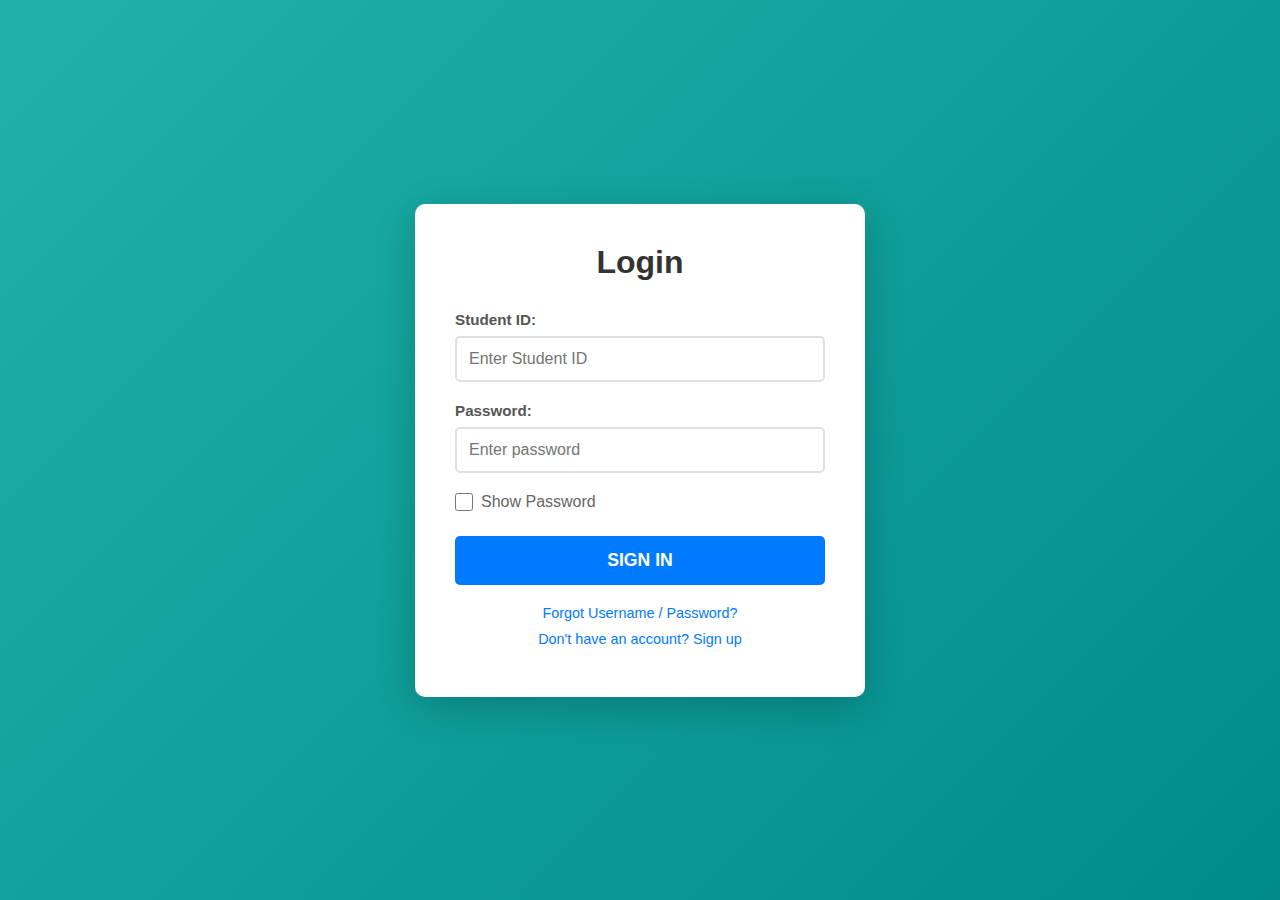
<file: frontend/index.html>
<!DOCTYPE html>
<html lang="en">
<head>
    <meta charset="UTF-8">
    <meta name="viewport" content="width=device-width, initial-scale=1.0">
    <title>Face Recognition Attendance System</title>
    <link rel="stylesheet" href="styles.css">
</head>
<body>
    <div class="container">
        <header>
            <h1>🎓 Face Recognition Attendance System</h1>
            <p>Automated attendance tracking using AWS Rekognition</p>
            <div style="text-align: right; margin-top: 10px;">
                <span id="userInfo" style="color: white; margin-right: 15px;"></span>
                <button onclick="logout()" style="padding: 8px 15px; background: rgba(255,255,255,0.2); border: 1px solid white; border-radius: 5px; color: white; cursor: pointer;">Logout</button>
            </div>
        </header>

        <nav class="tabs" id="navTabs">
            <button class="tab-btn student-only" onclick="showTab('attendance', this)" style="display: none;">Mark My Attendance</button>
            <button class="tab-btn student-only" onclick="showTab('dashboard', this)" style="display: none;">Attendance History</button>
            <button class="tab-btn admin-only" onclick="showTab('register', this)" style="display: none;">Register Student</button>
            <button class="tab-btn admin-only" onclick="showTab('attendance', this)" style="display: none;">Mark Attendance</button>
            <button class="tab-btn admin-only" onclick="showTab('dashboard', this)" style="display: none;">View Attendance</button>
        </nav>

        <!-- Register Student Tab -->
        <div id="register" class="tab-content">
            <h2 id="registerTitle">Register New Student</h2>
            <div class="form-group" id="studentIdGroup">
                <label>Student ID:</label>
                <input type="text" id="studentId" placeholder="Enter Student ID">
            </div>
            <div class="form-group" id="studentNameGroup">
                <label>Student Name:</label>
                <input type="text" id="studentName" placeholder="Enter Student Name">
            </div>
            <div class="form-group">
                <label>Upload Photo:</label>
                <input type="file" id="registerImage" accept="image/*" onchange="previewImage('registerImage', 'registerPreview')">
                <div class="image-preview">
                    <img id="registerPreview" src="" alt="Preview" style="display: none;">
                </div>
            </div>
            <button class="btn btn-primary" onclick="registerFace()" id="registerButton">Register Student</button>
            <div id="registerResult" class="result"></div>
        </div>

        <!-- Mark Attendance Tab -->
        <div id="attendance" class="tab-content">
            <h2 id="attendanceTitle">Mark Attendance</h2>
            <div class="form-group admin-only" id="classIdGroup">
                <label>Class ID:</label>
                <input type="text" id="classId" placeholder="Enter Class ID" value="CS101">
            </div>
            <div class="form-group">
                <label>Date:</label>
                <input type="date" id="attendanceDate" value="">
            </div>
            <div class="form-group">
                <label id="uploadLabel">Upload Attendance Photo:</label>
                <input type="file" id="attendanceImage" accept="image/*" onchange="previewImage('attendanceImage', 'attendancePreview')">
                <div class="image-preview">
                    <img id="attendancePreview" src="" alt="Preview" style="display: none;">
                </div>
            </div>
            <button class="btn btn-primary" onclick="processAttendance()" id="attendanceButton">Process Attendance</button>
            <div id="attendanceResult" class="result"></div>
            <div id="identifiedStudents" class="students-list"></div>
        </div>

        <!-- Dashboard Tab -->
        <div id="dashboard" class="tab-content">
            <h2 id="dashboardTitle">Attendance Dashboard</h2>
            <div class="filter-group">
                <input type="date" id="filterDate" onchange="loadAttendance()">
                <input type="text" id="filterStudentId" placeholder="Filter by Student ID" onkeyup="loadAttendance()" class="admin-only" style="display: none;">
                <button class="btn btn-secondary" onclick="loadAttendance()">Refresh</button>
            </div>
            <div id="attendanceList" class="attendance-list"></div>
        </div>
    </div>

    <script src="script.js"></script>
</body>
</html>
</file>
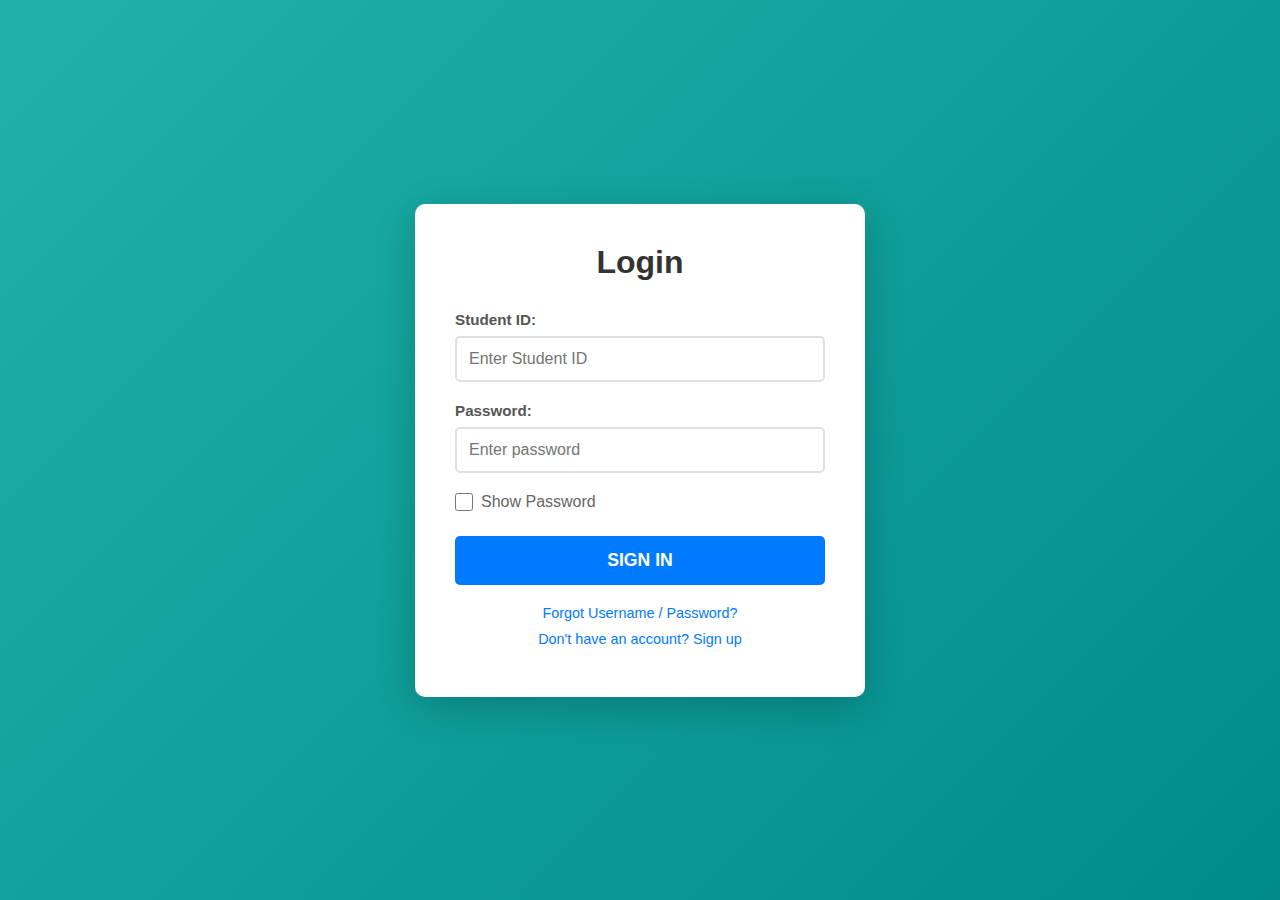
<file: frontend/login.html>
<!DOCTYPE html>
<html lang="en">
<head>
    <meta charset="UTF-8">
    <meta name="viewport" content="width=device-width, initial-scale=1.0">
    <title>Login - Face Recognition Attendance System</title>
    <style>
        * {
            margin: 0;
            padding: 0;
            box-sizing: border-box;
        }
        
        body {
            font-family: 'Segoe UI', Tahoma, Geneva, Verdana, sans-serif;
            background: linear-gradient(135deg, #20b2aa 0%, #008b8b 100%);
            min-height: 100vh;
            display: flex;
            justify-content: center;
            align-items: center;
            padding: 20px;
        }
        
        .login-container {
            background: white;
            border-radius: 10px;
            box-shadow: 0 10px 40px rgba(0,0,0,0.2);
            width: 100%;
            max-width: 450px;
            padding: 40px;
        }
        
        .login-container h1 {
            color: #333;
            font-size: 2em;
            margin-bottom: 30px;
            text-align: center;
        }
        
        .form-group {
            margin-bottom: 20px;
        }
        
        .form-group label {
            display: block;
            color: #555;
            font-weight: 600;
            margin-bottom: 8px;
            font-size: 0.95em;
        }
        
        .form-group input[type="text"],
        .form-group input[type="email"],
        .form-group input[type="password"],
        .form-group input[type="file"] {
            width: 100%;
            padding: 12px;
            border: 2px solid #e0e0e0;
            border-radius: 5px;
            font-size: 1em;
            transition: border-color 0.3s;
        }
        
        .form-group input:focus {
            outline: none;
            border-color: #20b2aa;
        }
        
        .checkbox-group {
            display: flex;
            align-items: center;
            margin-bottom: 25px;
        }
        
        .checkbox-group input[type="checkbox"] {
            width: 18px;
            height: 18px;
            margin-right: 8px;
            cursor: pointer;
        }
        
        .checkbox-group label {
            color: #666;
            font-weight: normal;
            cursor: pointer;
            margin: 0;
        }
        
        .btn-signin {
            width: 100%;
            padding: 14px;
            background: #007bff;
            color: white;
            border: none;
            border-radius: 5px;
            font-size: 1.1em;
            font-weight: 600;
            cursor: pointer;
            transition: background 0.3s;
            margin-bottom: 20px;
        }
        
        .btn-signin:hover {
            background: #0056b3;
        }
        
        .links {
            text-align: center;
            font-size: 0.9em;
        }
        
        .links a {
            color: #007bff;
            text-decoration: none;
            display: block;
            margin-bottom: 10px;
        }
        
        .links a:hover {
            text-decoration: underline;
        }
        
        
        .result-message {
            padding: 12px;
            border-radius: 5px;
            margin-top: 15px;
            display: none;
            text-align: center;
        }
        
        .result-message.success {
            background: #d4edda;
            color: #155724;
            border: 1px solid #c3e6cb;
        }
        
        .result-message.error {
            background: #f8d7da;
            color: #721c24;
            border: 1px solid #f5c6cb;
        }
    </style>
</head>
<body>
    <div class="login-container">
        <h1>Login</h1>
        
        <!-- Log In Form -->
        <div id="loginForm">
            <div class="form-group">
                <label>Student ID:</label>
                <input type="text" id="loginStudentId" placeholder="Enter Student ID" required>
            </div>
            <div class="form-group">
                <label>Password:</label>
                <input type="password" id="loginPassword" placeholder="Enter password" onkeypress="if(event.key==='Enter') logIn()">
            </div>
            <div class="checkbox-group">
                <input type="checkbox" id="showPassword" onchange="togglePassword()">
                <label for="showPassword">Show Password</label>
            </div>
            <button class="btn-signin" onclick="logIn()">SIGN IN</button>
            <div id="loginResult" class="result-message"></div>
            <div class="links">
                <a href="#" onclick="alert('Contact administrator to reset password'); return false;">Forgot Username / Password?</a>
                <a href="signup.html">Don't have an account? Sign up</a>
            </div>
        </div>
    </div>

    <script>
        function togglePassword() {
            const passwordInput = document.getElementById('loginPassword');
            const checkbox = document.getElementById('showPassword');
            if (passwordInput) {
                passwordInput.type = checkbox.checked ? 'text' : 'password';
            }
        }

        async function logIn() {
            const studentId = document.getElementById('loginStudentId').value.trim();
            const password = document.getElementById('loginPassword').value;
            const resultDiv = document.getElementById('loginResult');
            
            if (!studentId) {
                resultDiv.style.display = 'block';
                resultDiv.className = 'result-message error';
                resultDiv.textContent = 'Please enter your Student ID';
                return;
            }
            
            resultDiv.style.display = 'block';
            resultDiv.className = 'result-message';
            resultDiv.textContent = 'Logging in...';
            
            try {
                const API_BASE_URL = 'https://pjjf6u13f8.execute-api.us-east-1.amazonaws.com/prod';
                const response = await fetch(`${API_BASE_URL}/attendance?studentId=${studentId}`);
                const data = await response.json();
                
                if (data.success || response.ok) {
                    let studentName = studentId;
                    if (data.records && data.records.length > 0) {
                        studentName = data.records[0].studentName;
                    }
                    
                    sessionStorage.setItem('userRole', 'student');
                    sessionStorage.setItem('studentId', studentId);
                    sessionStorage.setItem('userName', studentName);
                    sessionStorage.setItem('isNewUser', 'false');
                    
                    resultDiv.className = 'result-message success';
                    resultDiv.textContent = '✅ Login successful! Redirecting...';
                    
                    setTimeout(() => {
                        window.location.href = 'index.html';
                    }, 1000);
                } else {
                    resultDiv.className = 'result-message error';
                    resultDiv.textContent = 'Student ID not found. Please sign up first.';
                }
            } catch (error) {
                // Allow login even if API fails (student might exist)
                sessionStorage.setItem('userRole', 'student');
                sessionStorage.setItem('studentId', studentId);
                sessionStorage.setItem('userName', studentId);
                sessionStorage.setItem('isNewUser', 'false');
                
                resultDiv.className = 'result-message success';
                resultDiv.textContent = '✅ Login successful! Redirecting...';
                
                setTimeout(() => {
                    window.location.href = 'index.html';
                }, 1000);
            }
        }

        // Check if already logged in
        if (sessionStorage.getItem('userRole')) {
            window.location.href = 'index.html';
        }
    </script>
</body>
</html>
</file>
<file: frontend/styles.css>
* {
    margin: 0;
    padding: 0;
    box-sizing: border-box;
}

body {
    font-family: 'Segoe UI', Tahoma, Geneva, Verdana, sans-serif;
    background: linear-gradient(135deg, #667eea 0%, #764ba2 100%);
    min-height: 100vh;
    padding: 20px;
}

.container {
    max-width: 1200px;
    margin: 0 auto;
    background: white;
    border-radius: 15px;
    box-shadow: 0 20px 60px rgba(0,0,0,0.3);
    overflow: hidden;
}

header {
    background: linear-gradient(135deg, #667eea 0%, #764ba2 100%);
    color: white;
    padding: 30px;
    text-align: center;
}

header h1 {
    font-size: 2.5em;
    margin-bottom: 10px;
}

header p {
    font-size: 1.1em;
    opacity: 0.9;
}

.tabs {
    display: flex;
    background: #f5f5f5;
    border-bottom: 2px solid #e0e0e0;
}

.tab-btn {
    flex: 1;
    padding: 15px 20px;
    background: none;
    border: none;
    cursor: pointer;
    font-size: 1em;
    font-weight: 600;
    color: #666;
    transition: all 0.3s;
}

.tab-btn:hover {
    background: #e8e8e8;
}

.tab-btn.active {
    background: white;
    color: #667eea;
    border-bottom: 3px solid #667eea;
}

.tab-content {
    display: none;
    padding: 30px;
}

.tab-content.active {
    display: block;
}

h2 {
    color: #333;
    margin-bottom: 20px;
    font-size: 1.8em;
}

.form-group {
    margin-bottom: 20px;
}

.form-group label {
    display: block;
    margin-bottom: 8px;
    color: #555;
    font-weight: 600;
}

.form-group input[type="text"],
.form-group input[type="date"],
.form-group input[type="file"] {
    width: 100%;
    padding: 12px;
    border: 2px solid #e0e0e0;
    border-radius: 8px;
    font-size: 1em;
    transition: border-color 0.3s;
}

.form-group input:focus {
    outline: none;
    border-color: #667eea;
}

.image-preview {
    margin-top: 15px;
    text-align: center;
}

.image-preview img {
    max-width: 300px;
    max-height: 300px;
    border-radius: 8px;
    box-shadow: 0 4px 8px rgba(0,0,0,0.1);
}

.btn {
    padding: 12px 30px;
    border: none;
    border-radius: 8px;
    font-size: 1em;
    font-weight: 600;
    cursor: pointer;
    transition: all 0.3s;
}

.btn-primary {
    background: linear-gradient(135deg, #667eea 0%, #764ba2 100%);
    color: white;
}

.btn-primary:hover {
    transform: translateY(-2px);
    box-shadow: 0 5px 15px rgba(102, 126, 234, 0.4);
}

.btn-secondary {
    background: #6c757d;
    color: white;
}

.btn-secondary:hover {
    background: #5a6268;
}

.result {
    margin-top: 20px;
    padding: 15px;
    border-radius: 8px;
    display: none;
}

.result.success {
    background: #d4edda;
    color: #155724;
    border: 1px solid #c3e6cb;
    display: block;
}

.result.error {
    background: #f8d7da;
    color: #721c24;
    border: 1px solid #f5c6cb;
    display: block;
}

.students-list {
    margin-top: 20px;
}

.student-card {
    background: #f8f9fa;
    padding: 15px;
    margin-bottom: 10px;
    border-radius: 8px;
    border-left: 4px solid #667eea;
}

.student-card h4 {
    color: #333;
    margin-bottom: 5px;
}

.student-card p {
    color: #666;
    font-size: 0.9em;
}

.filter-group {
    display: flex;
    gap: 10px;
    margin-bottom: 20px;
}

.filter-group input,
.filter-group button {
    padding: 10px;
    border: 2px solid #e0e0e0;
    border-radius: 8px;
}

.attendance-list {
    display: grid;
    gap: 15px;
}

.attendance-card {
    background: #f8f9fa;
    padding: 20px;
    border-radius: 8px;
    border-left: 4px solid #28a745;
    display: flex;
    justify-content: space-between;
    align-items: center;
}

.attendance-card h4 {
    color: #333;
    margin-bottom: 5px;
}

.attendance-card .meta {
    color: #666;
    font-size: 0.9em;
}

.attendance-card .badge {
    padding: 5px 15px;
    border-radius: 20px;
    font-size: 0.9em;
    font-weight: 600;
}

.badge.present {
    background: #d4edda;
    color: #155724;
}

.loading {
    text-align: center;
    padding: 20px;
    color: #666;
}
</file>
